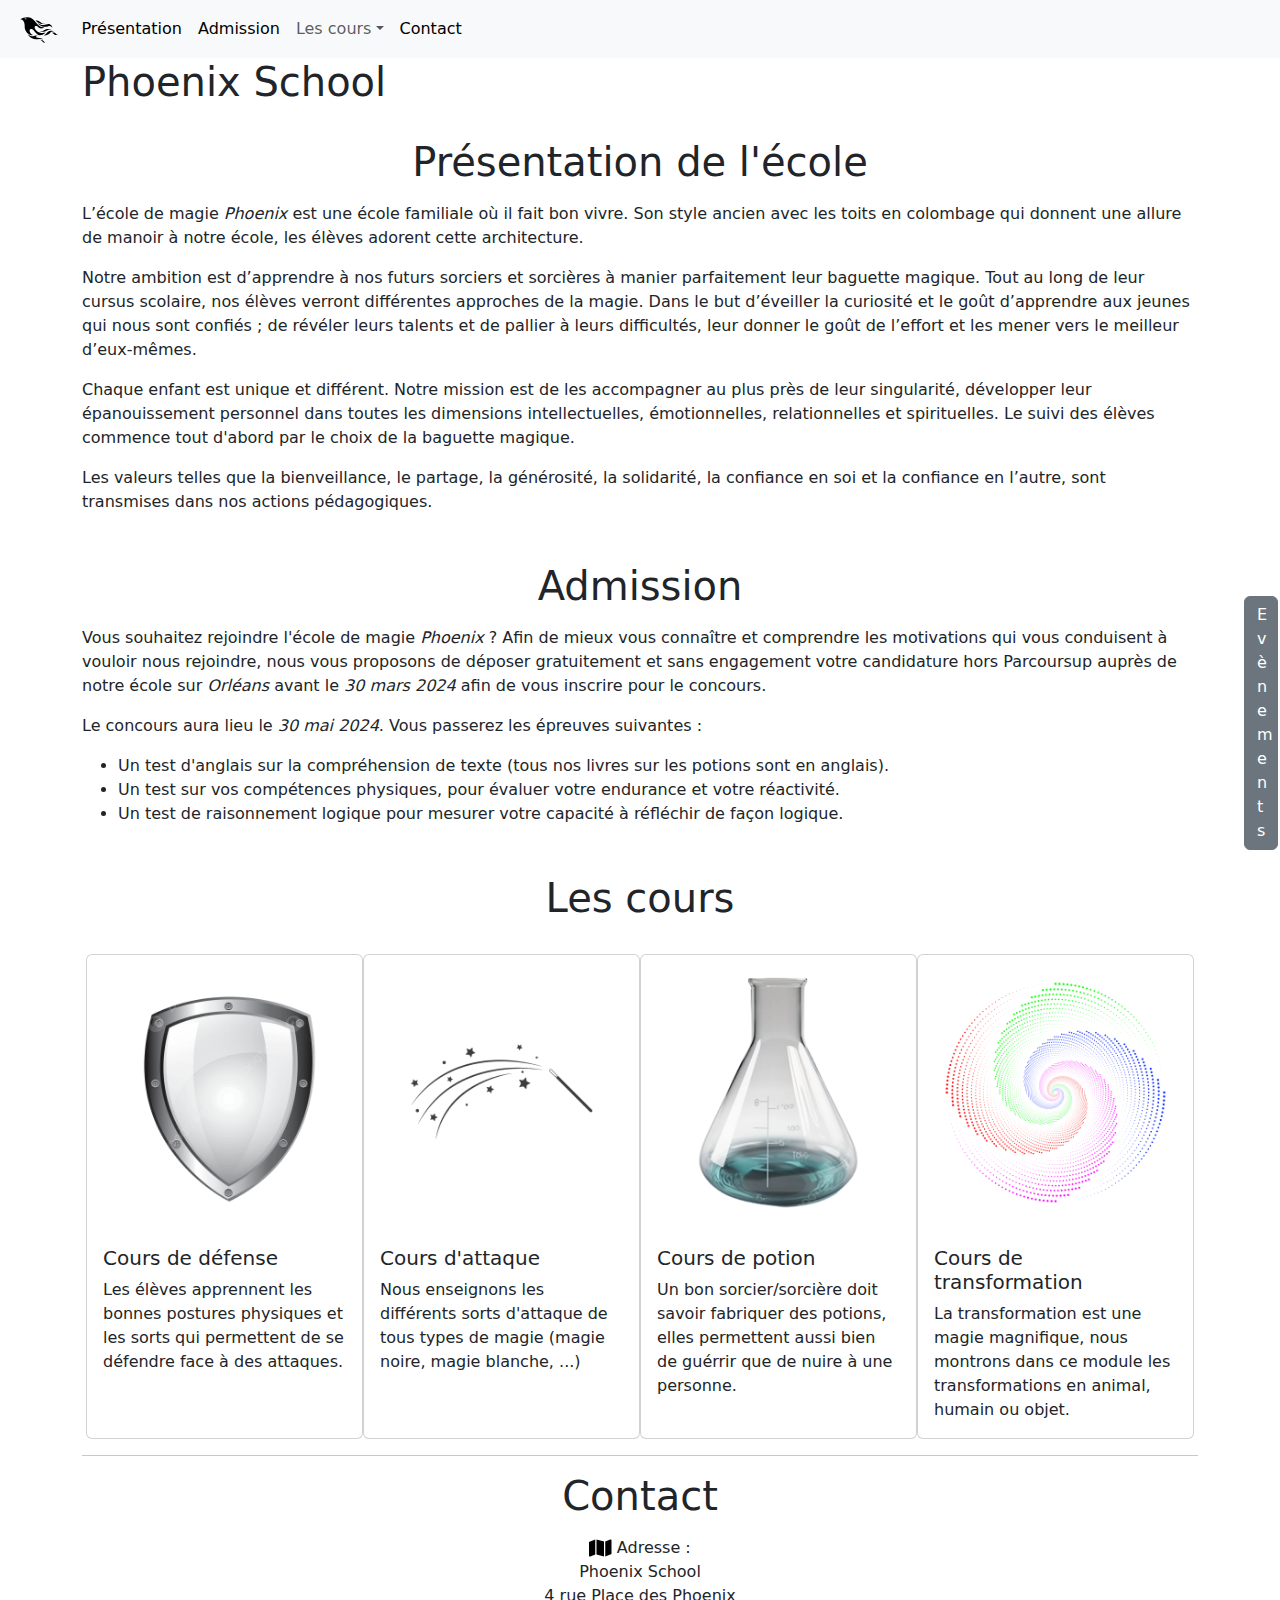
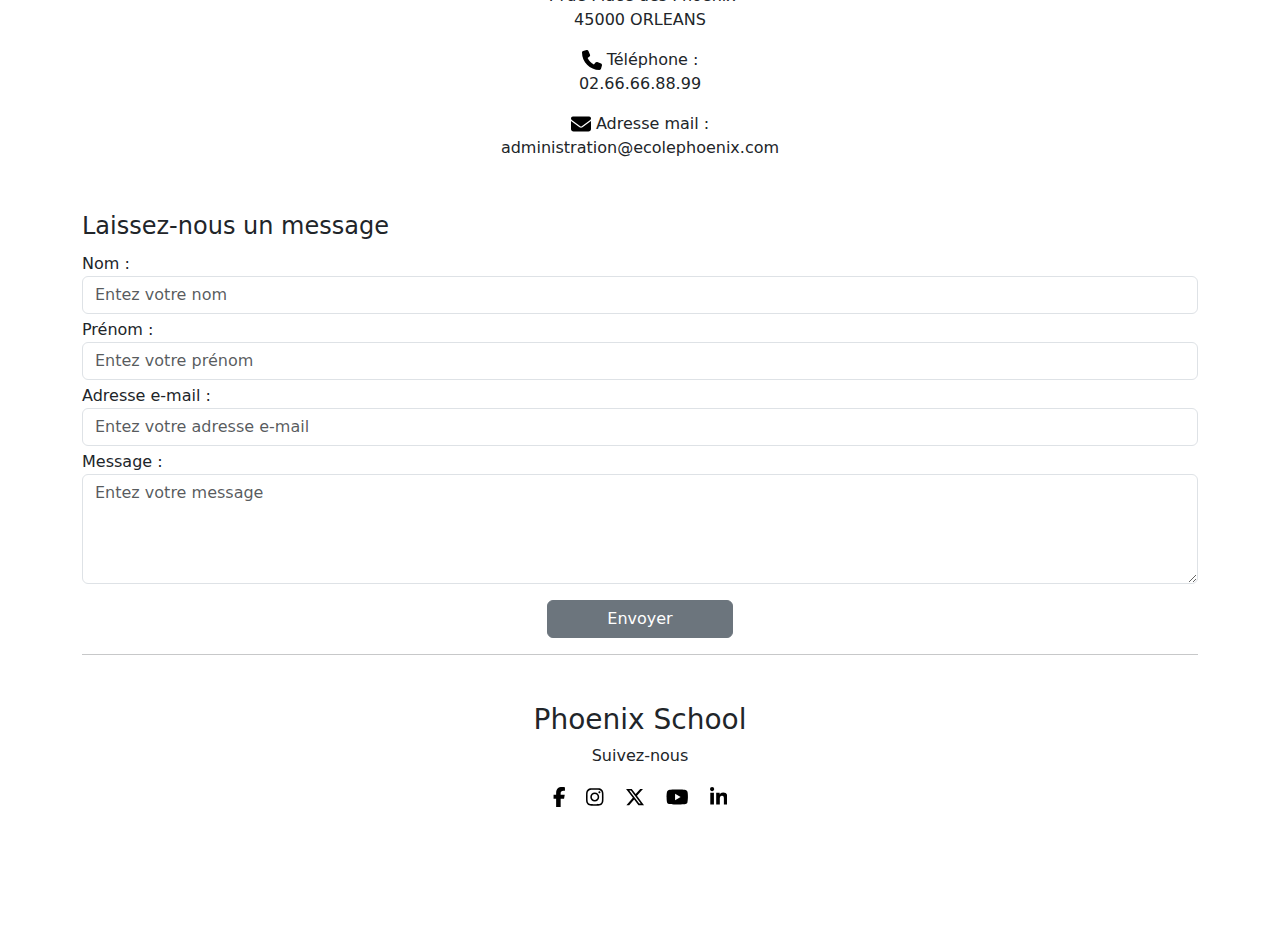
<file: index.html>
<!DOCTYPE html>
<html lang="fr">

<head>
    <meta charset="utf-8">
    <meta name="viewport" content="width=device-width, initial-scale=1.0">
    <meta name="author" content="Maxime Moutachy">
    <meta name="description"
        content="Vous pensez avoir un don pour la magie ? Venez vous formez chez Phoenix School à Orléans, la première école de magie de France qui forme les meilleurs magiciens et magiciennes de France.">
    <meta name="keywords" content="Magie, Phoenix School, ORLEANS, école">

    <title>Orlins Phoenix School</title>

    <!-- Bootstrap CSS -->
    <link rel="stylesheet" href="/assets/bootstrap.min.css" type="text/css" />
    <link rel="stylesheet" href="/css/stylesIndex.css">
</head>

<body>

    <!-- Header -->

    <header>
        <nav class="navbar sticky-top navbar-expand-lg bg-body-tertiary">
            <div class="container-fluid">
                <a class="navbar-brand mx-2" href="#">
                    <svg xmlns="http://www.w3.org/2000/svg" height="30px" viewBox="0 0 640 512"
                        alt="Logo de l'école"><!--!Font Awesome Free 6.5.1 by @fontawesome - https://fontawesome.com License - https://fontawesome.com/license/free Copyright 2024 Fonticons, Inc.-->
                        <path
                            d="M212.9 344.3c3.8-.1 22.8-1.4 25.6-2.2-2.4-2.6-43.6-1-68-49.6-4.3-8.6-7.5-17.6-6.4-27.6 2.9-25.5 32.9-30 52-18.5 36 21.6 63.3 91.3 113.7 97.5 37 4.5 84.6-17 108.2-45.4-.6-.1-.8-.2-1-.1-.4 .1-.8 .2-1.1 .3-33.3 12.1-94.3 9.7-134.7-14.8-37.6-22.8-53.1-58.7-51.8-74.6 1.8-21.3 22.9-23.2 35.9-19.6 14.4 3.9 24.4 17.6 38.9 27.4 15.6 10.4 32.9 13.7 51.3 10.3 14.9-2.7 34.4-12.3 36.5-14.5-1.1-.1-1.8-.1-2.5-.2-6.2-.6-12.4-.8-18.5-1.7C279.8 194.5 262.1 47.4 138.5 37.9 94.2 34.5 39.1 46 2.2 72.9c-.8 .6-1.5 1.2-2.2 1.8 .1 .2 .1 .3 .2 .5 .8 0 1.6-.1 2.4-.2 6.3-1 12.5-.8 18.7 .3 23.8 4.3 47.7 23.1 55.9 76.5 5.3 34.3-.7 50.8 8 86.1 19 77.1 91 107.6 127.7 106.4zM75.3 64.9c-.9-1-.9-1.2-1.3-2 12.1-2.6 24.2-4.1 36.6-4.8-1.1 14.7-22.2 21.3-35.3 6.8zm196.9 350.5c-42.8 1.2-92-26.7-123.5-61.4-4.6-5-16.8-20.2-18.6-23.4l.4-.4c6.6 4.1 25.7 18.6 54.8 27 24.2 7 48.1 6.3 71.6-3.3 22.7-9.3 41-.5 43.1 2.9-18.5 3.8-20.1 4.4-24 7.9-5.1 4.4-4.6 11.7 7 17.2 26.2 12.4 63-2.8 97.2 25.4 2.4 2 8.1 7.8 10.1 10.7-.1 .2-.3 .3-.4 .5-4.8-1.5-16.4-7.5-40.2-9.3-24.7-2-46.3 5.3-77.5 6.2zm174.8-252c16.4-5.2 41.3-13.4 66.5-3.3 16.1 6.5 26.2 18.7 32.1 34.6 3.5 9.4 5.1 19.7 5.1 28.7-.2 0-.4 0-.6 .1-.2-.4-.4-.9-.5-1.3-5-22-29.9-43.8-67.6-29.9-50.2 18.6-130.4 9.7-176.9-48-.7-.9-2.4-1.7-1.3-3.2 .1-.2 2.1 .6 3 1.3 18.1 13.4 38.3 21.9 60.3 26.2 30.5 6.1 54.6 2.9 79.9-5.2zm102.7 117.5c-32.4 .2-33.8 50.1-103.6 64.4-18.2 3.7-38.7 4.6-44.9 4.2v-.4c2.8-1.5 14.7-2.6 29.7-16.6 7.9-7.3 15.3-15.1 22.8-22.9 19.5-20.2 41.4-42.2 81.9-39 23.1 1.8 29.3 8.2 36.1 12.7 .3 .2 .4 .5 .7 .9-.5 0-.7 .1-.9 0-7-2.7-14.3-3.3-21.8-3.3zm-12.3-24.1c-.1 .2-.1 .4-.2 .6-28.9-4.4-48-7.9-68.5 4-17 9.9-31.4 20.5-62 24.4-27.1 3.4-45.1 2.4-66.1-8-.3-.2-.6-.4-1-.6 0-.2 .1-.3 .1-.5 24.9 3.8 36.4 5.1 55.5-5.8 22.3-12.9 40.1-26.6 71.3-31 29.6-4.1 51.3 2.5 70.9 16.9zM268.6 97.3c-.6-.6-1.1-1.2-2.1-2.3 7.6 0 29.7-1.2 53.4 8.4 19.7 8 32.2 21 50.2 32.9 11.1 7.3 23.4 9.3 36.4 8.1 4.3-.4 8.5-1.2 12.8-1.7 .4-.1 .9 0 1.5 .3-.6 .4-1.2 .9-1.8 1.2-8.1 4-16.7 6.3-25.6 7.1-26.1 2.6-50.3-3.7-73.4-15.4-19.3-9.9-36.4-22.9-51.4-38.6zM640 335.7c-3.5 3.1-22.7 11.6-42.7 5.3-12.3-3.9-19.5-14.9-31.6-24.1-10-7.6-20.9-7.9-28.1-8.4 .6-.8 .9-1.2 1.2-1.4 14.8-9.2 30.5-12.2 47.3-6.5 12.5 4.2 19.2 13.5 30.4 24.2 10.8 10.4 21 9.9 23.1 10.5 .1-.1 .2 0 .4 .4zm-212.5 137c2.2 1.2 1.6 1.5 1.5 2-18.5-1.4-33.9-7.6-46.8-22.2-21.8-24.7-41.7-27.9-48.6-29.7 .5-.2 .8-.4 1.1-.4 13.1 .1 26.1 .7 38.9 3.9 25.3 6.4 35 25.4 41.6 35.3 3.2 4.8 7.3 8.3 12.3 11.1z" />
                    </svg>
                </a>
                <button class="navbar-toggler mx-2" type="button" data-bs-toggle="collapse"
                    data-bs-target="#navbarSupportedContent" aria-controls="navbarSupportedContent"
                    aria-expanded="false" aria-label="Toggle navigation">
                    <span class="navbar-toggler-icon"></span>
                </button>
                <div class="collapse navbar-collapse mx-2" id="navbarSupportedContent">
                    <ul class="navbar-nav me-auto mb- mb-lg-0">
                        <li class="nav-item">
                            <a class="nav-link active" aria-current="page" href="#presentation">Présentation</a>
                        </li>
                        <li class="nav-item">
                            <a class="nav-link active" aria-current="page" href="#admission">Admission</a>
                        </li>
                        <li class="nav-item dropdown">
                            <a class="nav-link dropdown-toggle" href="#cours" role="button" data-bs-toggle="dropdown"
                                aria-expanded="false">Les cours</a>
                            <ul class="dropdown-menu">
                                <li><a class="dropdown-item" href="#defense">Cours de défense</a></li>
                                <li><a class="dropdown-item" href="#attaque">Cours d'attaque</a></li>
                                <li><a class="dropdown-item" href="#potion">Cours de potion</a></li>
                                <li><a class="dropdown-item" href="#transformation">Cours de transformation</a>
                                </li>
                            </ul>
                        </li>
                        <li class="nav-item">
                            <a class="nav-link active" aria-current="page" href="#contact">Contact</a>
                        </li>
                    </ul>
                </div>
            </div>
        </nav>
    </header>


    <!-- Main -->

    <main class="container">

        <h1 class="nomEcole">Phoenix School</h1>

        <!-- Présentation -->

        <section id="presentation" class="row my-3">

            <h1 class="text-center my-3">Présentation de l'école</h1>

            <p>L’école de magie <em class="phoenixPara">Phoenix</em> est une école familiale où il fait bon vivre. Son style ancien avec les toits en
                colombage qui donnent une allure de manoir à notre école, les élèves adorent cette architecture.</p>
            <p>Notre ambition est d’apprendre à nos futurs sorciers et sorcières à manier parfaitement leur baguette
                magique. Tout au long de leur cursus
                scolaire, nos élèves verront différentes approches de la magie. Dans le but d’éveiller la curiosité et
                le goût d’apprendre aux jeunes qui
                nous sont confiés ; de révéler leurs talents et de pallier à leurs difficultés, leur donner le goût de
                l’effort et les mener vers le meilleur
                d’eux-mêmes.</p>
            <p>Chaque enfant est unique et différent. Notre mission est de les accompagner au plus près de leur
                singularité, développer leur épanouissement
                personnel dans toutes les dimensions intellectuelles, émotionnelles, relationnelles et spirituelles. Le
                suivi des élèves commence tout
                d'abord par le choix de la baguette magique.</p>
            <p>Les valeurs telles que la bienveillance, le partage, la générosité, la solidarité, la confiance en soi et
                la confiance en l’autre, sont transmises dans nos
                actions pédagogiques.</p>

        </section>

        <!-- Admission -->

        <section id="admission" class="row my-3">

            <h1 class="text-center my-3">Admission</h1>

            <p>Vous souhaitez rejoindre l'école de magie <em class="phoenixPara">Phoenix</em> ?
                Afin de mieux vous connaître et comprendre les motivations qui vous conduisent à vouloir nous rejoindre,
                nous vous
                proposons de déposer gratuitement et sans engagement votre candidature hors Parcoursup auprès de notre
                école sur
                <em class="date">Orléans</em> avant le <em class="date">30 mars 2024</em>
                afin de vous inscrire pour le concours.</p>
            <p>Le concours aura lieu le <em class="date">30 mai 2024</em>. Vous passerez les épreuves suivantes :
            <ul class="px-5">
                <li>
                    Un test d'anglais sur la compréhension de texte (tous nos livres sur les potions sont
                    en anglais).
                </li>
                <li>
                    Un test sur vos compétences physiques, pour évaluer votre endurance et votre réactivité.
                </li>
                <li>
                    Un test de raisonnement logique pour mesurer votre capacité à réfléchir de façon logique.
                </li>
            </ul>
            </p>

        </section>

        <!-- Les cours -->

        <section id="cours">
            <h1 class="text-center my-3">Les cours</h1>

            <div class="row mx-1">

                <div id="defense" class="card col-12 col-sm-5 col-lg-3 mt-3 mx-auto px-0">
                    <img src="./images/defense.png" class="card-img-top" alt="Image d'un bouclier">
                    <div class="card-body">
                        <h5 class="card-title">Cours de défense</h5>
                        <p class="card-text">Les élèves apprennent les bonnes postures physiques et les sorts qui
                            permettent de se défendre face à des
                            attaques.
                        </p>
                    </div>
                </div>

                <div id="attaque" class="card col-12 col-sm-5 col-lg-3 mt-3 mx-auto px-0">
                    <img src="./images/attaque.png" class="card-img-top"
                        alt="Image d'une baguette magique qui envoit un sort">
                    <div class="card-body">
                        <h5 class="card-title">Cours d'attaque</h5>
                        <p class="card-text">Nous enseignons les différents sorts d'attaque de tous types de magie
                            (magie noire, magie blanche, ...)</p>
                    </div>
                </div>

                <div id="potion" class="card col-12 col-sm-5 mt-3 col-lg-3 mx-auto px-0">
                    <img src="./images/potion.png" class="card-img-top img-fluid" alt="Image d'un erlenmeyer">
                    <div class="card-body">
                        <h5 class="card-title">Cours de potion</h5>
                        <p class="card-text">Un bon sorcier/sorcière doit savoir fabriquer des potions, elles
                            permettent aussi bien de guérrir que
                            de nuire à une personne.
                        </p>
                    </div>
                </div>


                <div id="transformation" class="card col-12 col-sm-5 col-lg-3 mt-3 mx-auto px-0">
                    <img src="./images/transformation.png" class="card-img-top col-6"
                        alt="Image d'une spirale colorée">
                    <div class="card-body">
                        <h5 class="card-title">Cours de transformation</h5>
                        <p class="card-text">La transformation est une magie magnifique, nous montrons dans ce
                            module les transformations en animal,
                            humain ou objet.
                        </p>
                    </div>
                </div>

            </div>

        </section>

        <!-- Contact -->
        <hr>
        <section id="contact">
            <h1 class="text-center my-3">Contact</h1>
            <div class="text-center mb-5">
                <p><svg xmlns="http://www.w3.org/2000/svg" height="20px" viewBox="0 0 576 512"
                        alt="Logo d'une carte"><!--!Font Awesome Free 6.5.1 by @fontawesome - https://fontawesome.com License - https://fontawesome.com/license/free Copyright 2024 Fonticons, Inc.-->
                        <path
                            d="M384 476.1L192 421.2V35.9L384 90.8V476.1zm32-1.2V88.4L543.1 37.5c15.8-6.3 32.9 5.3 32.9 22.3V394.6c0 9.8-6 18.6-15.1 22.3L416 474.8zM15.1 95.1L160 37.2V423.6L32.9 474.5C17.1 480.8 0 469.2 0 452.2V117.4c0-9.8 6-18.6 15.1-22.3z" />
                    </svg>
                    Adresse :<br>
                    Phoenix School<br>
                    4 rue Place des Phoenix<br>
                    45000 ORLEANS</p>
                <p><svg xmlns="http://www.w3.org/2000/svg" height="20px" viewBox="0 0 512 512"
                        alt="Logo d'un téléphone"><!--!Font Awesome Free 6.5.1 by @fontawesome - https://fontawesome.com License - https://fontawesome.com/license/free Copyright 2024 Fonticons, Inc.-->
                        <path
                            d="M164.9 24.6c-7.7-18.6-28-28.5-47.4-23.2l-88 24C12.1 30.2 0 46 0 64C0 311.4 200.6 512 448 512c18 0 33.8-12.1 38.6-29.5l24-88c5.3-19.4-4.6-39.7-23.2-47.4l-96-40c-16.3-6.8-35.2-2.1-46.3 11.6L304.7 368C234.3 334.7 177.3 277.7 144 207.3L193.3 167c13.7-11.2 18.4-30 11.6-46.3l-40-96z" />
                    </svg>
                    Téléphone :<br>
                    02.66.66.88.99</p>
                <p><svg xmlns="http://www.w3.org/2000/svg" height="20px" viewBox="0 0 512 512"
                        alt="Logo d'une enveloppe"><!--!Font Awesome Free 6.5.1 by @fontawesome - https://fontawesome.com License - https://fontawesome.com/license/free Copyright 2024 Fonticons, Inc.-->
                        <path
                            d="M48 64C21.5 64 0 85.5 0 112c0 15.1 7.1 29.3 19.2 38.4L236.8 313.6c11.4 8.5 27 8.5 38.4 0L492.8 150.4c12.1-9.1 19.2-23.3 19.2-38.4c0-26.5-21.5-48-48-48H48zM0 176V384c0 35.3 28.7 64 64 64H448c35.3 0 64-28.7 64-64V176L294.4 339.2c-22.8 17.1-54 17.1-76.8 0L0 176z" />
                    </svg>
                    Adresse mail :<br>
                    administration@ecolephoenix.com</p>
            </div>

            <form>
                <fieldset>
                    <legend>Laissez-nous un message</legend>
                    <div class="form-group text-center text-md-start">
                        <label for="nom">Nom :</label>
                        <input type="text" class="form-control" id="nom" placeholder="Entez votre nom">
                    </div>
                    <div class="form-group text-center text-md-start mt-1">
                        <label for="prenom">Prénom :</label>
                        <input type="text" class="form-control" id="prenom" placeholder="Entez votre prénom">
                    </div>
                    <div class="form-group text-center text-md-start mt-1">
                        <label for="email">Adresse e-mail :</label>
                        <input type="email" class="form-control" id="email" placeholder="Entez votre adresse e-mail">
                    </div>
                    <div class="form-group text-center text-md-start mt-1">
                        <label for="message">Message :</label>
                        <textarea class="form-control" id="message" rows="4"
                            placeholder="Entez votre message"></textarea>
                    </div>
                    <div class="d-grid gap-2 col-2 mx-auto pt-3">
                        <button type="button" class="btn btn-secondary">Envoyer</button>
                    </div>
                    

                </fieldset>
            </form>

        </section>
        <hr>

    </main>

    <a href="/evenements.html"><button type="button" class="btn btn-secondary" id="pub">Evènements</button></a>
    

    <!-- Footer -->

    <footer class="my-5">
        <div class="container">
            <div>
                <h3 class="text-center phoenixFooter">Phoenix School</h3>
                <p class="text-center">Suivez-nous</p>
            </div>
            <div class="row-fluid text-center">
                <a id="facebook" class="mx-2" href="https://www.facebook.com" target="_blank">
                    <svg xmlns="http://www.w3.org/2000/svg" height="20px" alt="logo facebook"
                        viewBox="0 0 320 512"><!--!Font Awesome Free 6.5.1 by @fontawesome - https://fontawesome.com License - https://fontawesome.com/license/free Copyright 2024 Fonticons, Inc.-->
                        <path fill="black"
                            d="M80 299.3V512H196V299.3h86.5l18-97.8H196V166.9c0-51.7 20.3-71.5 72.7-71.5c16.3 0 29.4 .4 37 1.2V7.9C291.4 4 256.4 0 236.2 0C129.3 0 80 50.5 80 159.4v42.1H14v97.8H80z" />
                    </svg>
                </a>
                <a id="insta" class="mx-2" href="https://www.instagram.com" target="_blank">
                    <svg xmlns="http://www.w3.org/2000/svg" height="20px" alt="logo instagram"
                        viewBox="0 0 448 512"><!--!Font Awesome Free 6.5.1 by @fontawesome - https://fontawesome.com License - https://fontawesome.com/license/free Copyright 2024 Fonticons, Inc.-->
                        <path fill="black"
                            d="M224.1 141c-63.6 0-114.9 51.3-114.9 114.9s51.3 114.9 114.9 114.9S339 319.5 339 255.9 287.7 141 224.1 141zm0 189.6c-41.1 0-74.7-33.5-74.7-74.7s33.5-74.7 74.7-74.7 74.7 33.5 74.7 74.7-33.6 74.7-74.7 74.7zm146.4-194.3c0 14.9-12 26.8-26.8 26.8-14.9 0-26.8-12-26.8-26.8s12-26.8 26.8-26.8 26.8 12 26.8 26.8zm76.1 27.2c-1.7-35.9-9.9-67.7-36.2-93.9-26.2-26.2-58-34.4-93.9-36.2-37-2.1-147.9-2.1-184.9 0-35.8 1.7-67.6 9.9-93.9 36.1s-34.4 58-36.2 93.9c-2.1 37-2.1 147.9 0 184.9 1.7 35.9 9.9 67.7 36.2 93.9s58 34.4 93.9 36.2c37 2.1 147.9 2.1 184.9 0 35.9-1.7 67.7-9.9 93.9-36.2 26.2-26.2 34.4-58 36.2-93.9 2.1-37 2.1-147.8 0-184.8zM398.8 388c-7.8 19.6-22.9 34.7-42.6 42.6-29.5 11.7-99.5 9-132.1 9s-102.7 2.6-132.1-9c-19.6-7.8-34.7-22.9-42.6-42.6-11.7-29.5-9-99.5-9-132.1s-2.6-102.7 9-132.1c7.8-19.6 22.9-34.7 42.6-42.6 29.5-11.7 99.5-9 132.1-9s102.7-2.6 132.1 9c19.6 7.8 34.7 22.9 42.6 42.6 11.7 29.5 9 99.5 9 132.1s2.7 102.7-9 132.1z" />
                    </svg>
                </a>
                <a id="twitter" class="mx-2" href="https://twitter.com" target="_blank">
                    <svg xmlns="http://www.w3.org/2000/svg" height="20px" alt="logo twitter"
                        viewBox="0 0 512 512"><!--!Font Awesome Free 6.5.1 by @fontawesome - https://fontawesome.com License - https://fontawesome.com/license/free Copyright 2024 Fonticons, Inc.-->
                        <path fill="black"
                            d="M389.2 48h70.6L305.6 224.2 487 464H345L233.7 318.6 106.5 464H35.8L200.7 275.5 26.8 48H172.4L272.9 180.9 389.2 48zM364.4 421.8h39.1L151.1 88h-42L364.4 421.8z" />
                    </svg>
                </a>
                <a id="youtube" class="mx-2" href="https://www.youtube.com" target="_blank">
                    <svg xmlns="http://www.w3.org/2000/svg" height="20px" alt="logo youtube"
                        viewBox="0 0 576 512"><!--!Font Awesome Free 6.5.1 by @fontawesome - https://fontawesome.com License - https://fontawesome.com/license/free Copyright 2024 Fonticons, Inc.-->
                        <path fill="black"
                            d="M549.7 124.1c-6.3-23.7-24.8-42.3-48.3-48.6C458.8 64 288 64 288 64S117.2 64 74.6 75.5c-23.5 6.3-42 24.9-48.3 48.6-11.4 42.9-11.4 132.3-11.4 132.3s0 89.4 11.4 132.3c6.3 23.7 24.8 41.5 48.3 47.8C117.2 448 288 448 288 448s170.8 0 213.4-11.5c23.5-6.3 42-24.2 48.3-47.8 11.4-42.9 11.4-132.3 11.4-132.3s0-89.4-11.4-132.3zm-317.5 213.5V175.2l142.7 81.2-142.7 81.2z" />
                    </svg>
                </a>
                <a id="linkedin" class="mx-2" href="https://fr.linkedin.com" target="_blank">
                    <svg xmlns="http://www.w3.org/2000/svg" height="20px" alt="logo linkedin"
                        viewBox="0 0 448 512"><!--!Font Awesome Free 6.5.1 by @fontawesome - https://fontawesome.com License - https://fontawesome.com/license/free Copyright 2024 Fonticons, Inc.-->
                        <path fill="black"
                            d="M100.3 448H7.4V148.9h92.9zM53.8 108.1C24.1 108.1 0 83.5 0 53.8a53.8 53.8 0 0 1 107.6 0c0 29.7-24.1 54.3-53.8 54.3zM447.9 448h-92.7V302.4c0-34.7-.7-79.2-48.3-79.2-48.3 0-55.7 37.7-55.7 76.7V448h-92.8V148.9h89.1v40.8h1.3c12.4-23.5 42.7-48.3 87.9-48.3 94 0 111.3 61.9 111.3 142.3V448z" />
                    </svg>
                </a>
            </div>
        </div>
    </footer>

    <!-- Bootstrap JS -->

    <script src="/assets/bootstrap.bundle.min.js"></script>

</body>

</html>
</file>
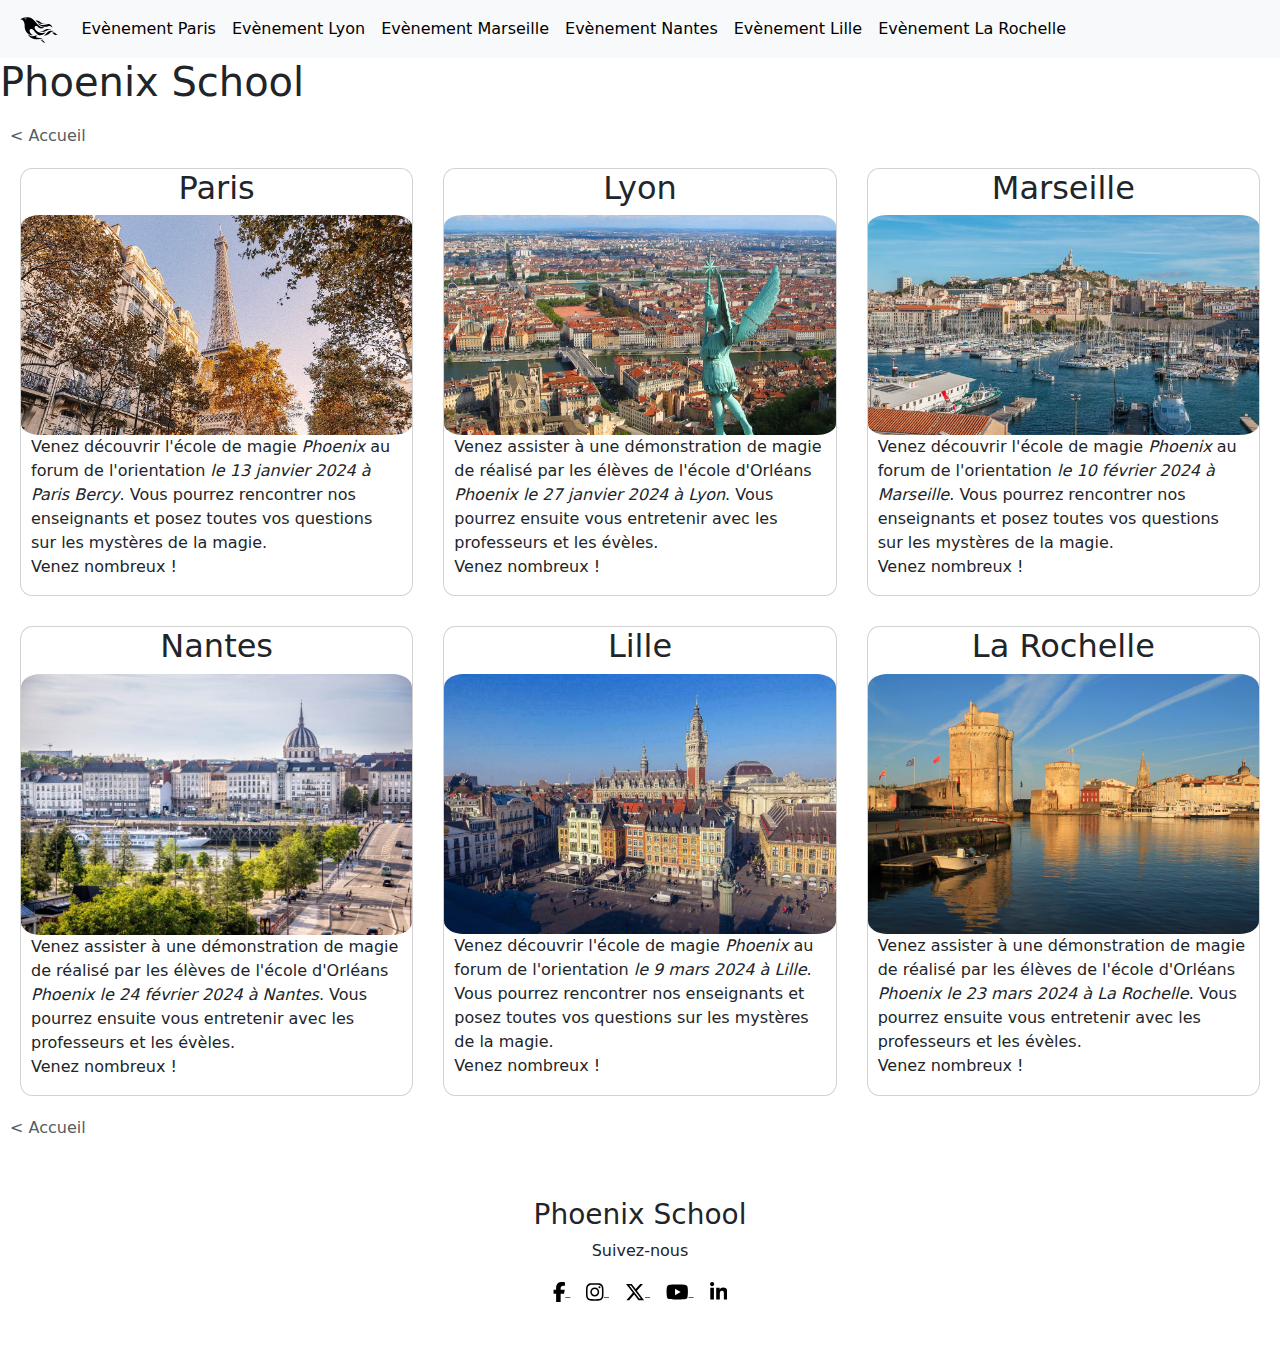
<file: evenements.html>
<!DOCTYPE html>
<html lang="fr">

<head>
    <meta charset="utf-8">
    <meta name="viewport" content="width=device-width, initial-scale=1.0">
    <meta name="author" content="Maxime Moutachy">
    <meta name="description"
        content="Venez découvrir l'école Phoenix School d'Orléans. Nous serons présents dans les forums d'orientation dans plusieurs villes de France.">
    <meta name="keywords" content="Phoenix School, ORLEANS, Paris, Lyon, Marseille">

    <title>Orlins Phoenix School</title>

    <!-- Bootstrap CSS -->
    <link rel="stylesheet" href="/assets/bootstrap.min.css" type="text/css" />
    <link rel="stylesheet" href="/css/stylesEvenements.css">
</head>

<body>

    <!-- Header -->

    <header>
        <nav class="navbar sticky-top navbar-expand-lg bg-body-tertiary">
            <div class="container-fluid">
                <a class="navbar-brand mx-2" href="/index.html">
                    <svg xmlns="http://www.w3.org/2000/svg" height="30px" viewBox="0 0 640 512"
                        alt="Logo de l'école"><!--!Font Awesome Free 6.5.1 by @fontawesome - https://fontawesome.com License - https://fontawesome.com/license/free Copyright 2024 Fonticons, Inc.-->
                        <path
                            d="M212.9 344.3c3.8-.1 22.8-1.4 25.6-2.2-2.4-2.6-43.6-1-68-49.6-4.3-8.6-7.5-17.6-6.4-27.6 2.9-25.5 32.9-30 52-18.5 36 21.6 63.3 91.3 113.7 97.5 37 4.5 84.6-17 108.2-45.4-.6-.1-.8-.2-1-.1-.4 .1-.8 .2-1.1 .3-33.3 12.1-94.3 9.7-134.7-14.8-37.6-22.8-53.1-58.7-51.8-74.6 1.8-21.3 22.9-23.2 35.9-19.6 14.4 3.9 24.4 17.6 38.9 27.4 15.6 10.4 32.9 13.7 51.3 10.3 14.9-2.7 34.4-12.3 36.5-14.5-1.1-.1-1.8-.1-2.5-.2-6.2-.6-12.4-.8-18.5-1.7C279.8 194.5 262.1 47.4 138.5 37.9 94.2 34.5 39.1 46 2.2 72.9c-.8 .6-1.5 1.2-2.2 1.8 .1 .2 .1 .3 .2 .5 .8 0 1.6-.1 2.4-.2 6.3-1 12.5-.8 18.7 .3 23.8 4.3 47.7 23.1 55.9 76.5 5.3 34.3-.7 50.8 8 86.1 19 77.1 91 107.6 127.7 106.4zM75.3 64.9c-.9-1-.9-1.2-1.3-2 12.1-2.6 24.2-4.1 36.6-4.8-1.1 14.7-22.2 21.3-35.3 6.8zm196.9 350.5c-42.8 1.2-92-26.7-123.5-61.4-4.6-5-16.8-20.2-18.6-23.4l.4-.4c6.6 4.1 25.7 18.6 54.8 27 24.2 7 48.1 6.3 71.6-3.3 22.7-9.3 41-.5 43.1 2.9-18.5 3.8-20.1 4.4-24 7.9-5.1 4.4-4.6 11.7 7 17.2 26.2 12.4 63-2.8 97.2 25.4 2.4 2 8.1 7.8 10.1 10.7-.1 .2-.3 .3-.4 .5-4.8-1.5-16.4-7.5-40.2-9.3-24.7-2-46.3 5.3-77.5 6.2zm174.8-252c16.4-5.2 41.3-13.4 66.5-3.3 16.1 6.5 26.2 18.7 32.1 34.6 3.5 9.4 5.1 19.7 5.1 28.7-.2 0-.4 0-.6 .1-.2-.4-.4-.9-.5-1.3-5-22-29.9-43.8-67.6-29.9-50.2 18.6-130.4 9.7-176.9-48-.7-.9-2.4-1.7-1.3-3.2 .1-.2 2.1 .6 3 1.3 18.1 13.4 38.3 21.9 60.3 26.2 30.5 6.1 54.6 2.9 79.9-5.2zm102.7 117.5c-32.4 .2-33.8 50.1-103.6 64.4-18.2 3.7-38.7 4.6-44.9 4.2v-.4c2.8-1.5 14.7-2.6 29.7-16.6 7.9-7.3 15.3-15.1 22.8-22.9 19.5-20.2 41.4-42.2 81.9-39 23.1 1.8 29.3 8.2 36.1 12.7 .3 .2 .4 .5 .7 .9-.5 0-.7 .1-.9 0-7-2.7-14.3-3.3-21.8-3.3zm-12.3-24.1c-.1 .2-.1 .4-.2 .6-28.9-4.4-48-7.9-68.5 4-17 9.9-31.4 20.5-62 24.4-27.1 3.4-45.1 2.4-66.1-8-.3-.2-.6-.4-1-.6 0-.2 .1-.3 .1-.5 24.9 3.8 36.4 5.1 55.5-5.8 22.3-12.9 40.1-26.6 71.3-31 29.6-4.1 51.3 2.5 70.9 16.9zM268.6 97.3c-.6-.6-1.1-1.2-2.1-2.3 7.6 0 29.7-1.2 53.4 8.4 19.7 8 32.2 21 50.2 32.9 11.1 7.3 23.4 9.3 36.4 8.1 4.3-.4 8.5-1.2 12.8-1.7 .4-.1 .9 0 1.5 .3-.6 .4-1.2 .9-1.8 1.2-8.1 4-16.7 6.3-25.6 7.1-26.1 2.6-50.3-3.7-73.4-15.4-19.3-9.9-36.4-22.9-51.4-38.6zM640 335.7c-3.5 3.1-22.7 11.6-42.7 5.3-12.3-3.9-19.5-14.9-31.6-24.1-10-7.6-20.9-7.9-28.1-8.4 .6-.8 .9-1.2 1.2-1.4 14.8-9.2 30.5-12.2 47.3-6.5 12.5 4.2 19.2 13.5 30.4 24.2 10.8 10.4 21 9.9 23.1 10.5 .1-.1 .2 0 .4 .4zm-212.5 137c2.2 1.2 1.6 1.5 1.5 2-18.5-1.4-33.9-7.6-46.8-22.2-21.8-24.7-41.7-27.9-48.6-29.7 .5-.2 .8-.4 1.1-.4 13.1 .1 26.1 .7 38.9 3.9 25.3 6.4 35 25.4 41.6 35.3 3.2 4.8 7.3 8.3 12.3 11.1z" />
                    </svg>
                </a>
                <button class="navbar-toggler mx-2" type="button" data-bs-toggle="collapse"
                    data-bs-target="#navbarSupportedContent" aria-controls="navbarSupportedContent"
                    aria-expanded="false" aria-label="Toggle navigation">
                    <span class="navbar-toggler-icon"></span>
                </button>
                <div class="collapse navbar-collapse mx-2" id="navbarSupportedContent">
                    <ul class="navbar-nav me-auto mb- mb-lg-0">
                        <li class="nav-item">
                            <a class="nav-link active" aria-current="page" href="#paris">Evènement Paris</a>
                        </li>
                        <li class="nav-item">
                            <a class="nav-link active" aria-current="page" href="#lyon">Evènement Lyon</a>
                        </li>                        
                        <li class="nav-item">
                            <a class="nav-link active" aria-current="page" href="#marseille">Evènement Marseille</a>
                        </li>
                        <li class="nav-item">
                            <a class="nav-link active" aria-current="page" href="#nantes">Evènement Nantes</a>
                        </li>
                        <li class="nav-item">
                            <a class="nav-link active" aria-current="page" href="#lille">Evènement Lille</a>
                        </li>
                        <li class="nav-item">
                            <a class="nav-link active" aria-current="page" href="#laRochelle">Evènement La Rochelle</a>
                        </li>
                    </ul>
                </div>
            </div>
        </nav>
    </header>

    <!-- Main -->

    <main>

        <h1 class="nomEcole">Phoenix School</h1>

        <div class="accueil">
            <a href="/index.html">&lt; Accueil</a>
        </div>

        <section class="grid-container">
            <div class="grid-item">
                <div class="carte">
                    <div class="titre-carte">
                        <h2 id="paris">Paris</h2>
                    </div>
                    <div class="image-carte">
                        <img src="/images/Paris.jpg" alt="Photo de la ville de Paris">
                    </div>
                    <div class="texte-carte">
                        <p>Venez découvrir l'école de magie <em class="phoenixPara">Phoenix</em> au forum de l'orientation <em class="date">le 13 janvier 2024 à Paris Bercy</em>.
                            Vous pourrez rencontrer nos enseignants et posez toutes vos questions sur les mystères de la magie.
                            <br> Venez nombreux !
                        </p>
                    </div>
                </div>
            </div>
            <div class="grid-item">
                <div class="carte">
                    <div class="titre-carte">
                        <h2 id="lyon">Lyon</h2>
                    </div>
                    <div class="image-carte">
                        <img src="/images/Lyon.jpg" alt="Photo de la ville de Lyon">
                    </div>
                    <div class="texte-carte">
                        <p>Venez assister à une démonstration de magie de réalisé par les élèves de l'école d'Orléans <em class="phoenixPara">Phoenix</em> 
                            <em class="date">le 27 janvier 2024 à Lyon</em>. Vous pourrez ensuite vous entretenir avec les professeurs et les évèles.
                            <br>Venez nombreux !
                        </p>
                    </div>
                </div>
            </div>
            <div class="grid-item">
                <div class="carte">
                    <div class="titre-carte">
                        <h2 id="marseille">Marseille</h2>
                    </div>
                    <div class="image-carte">
                        <img src="/images/Marseille.jpg" alt="Photo de la ville de Marseille">
                    </div>
                    <div class="texte-carte">
                        <p>Venez découvrir l'école de magie <em class="phoenixPara">Phoenix</em> au forum de l'orientation <em class="date">le 10 février 2024 à Marseille</em>.
                            Vous pourrez rencontrer nos enseignants et posez toutes vos questions sur les mystères de la magie.
                            <br> Venez nombreux !
                        </p>
                    </div>
                </div>
            </div>
            <div class="grid-item">
                <div class="carte">
                    <div class="titre-carte">
                        <h2 id="nantes">Nantes</h2>
                    </div>
                    <div class="image-carte">
                        <img src="/images/Nantes.jpg" alt="Photo de la ville de Nantes">
                    </div>
                    <div class="texte-carte">
                        <p>Venez assister à une démonstration de magie de réalisé par les élèves de l'école d'Orléans <em class="phoenixPara">Phoenix</em> 
                            <em class="date">le 24 février 2024 à Nantes</em>. Vous pourrez ensuite vous entretenir avec les professeurs et les évèles.
                            <br>Venez nombreux !
                        </p>
                    </div>
                </div>
            </div>
            <div class="grid-item">
                <div class="carte">
                    <div class="titre-carte">
                        <h2 id="lille">Lille</h2>
                    </div>
                    <div class="image-carte">
                        <img src="/images/Lille.jpg" alt="Photo de la ville de Lille">
                    </div>
                    <div class="texte-carte">
                        <p>Venez découvrir l'école de magie <em class="phoenixPara">Phoenix</em> au forum de l'orientation <em class="date">le 9 mars 2024 à Lille</em>.
                            Vous pourrez rencontrer nos enseignants et posez toutes vos questions sur les mystères de la magie.
                            <br> Venez nombreux !
                        </p>
                    </div>
                </div>
            </div>
            <div class="grid-item">
                <div class="carte">
                    <div class="titre-carte">
                        <h2 id="laRochelle">La Rochelle</h2>
                    </div>
                    <div class="image-carte">
                        <img src="/images/LaRochelle.jpg" alt="Photo de la ville de La Rochelle">
                    </div>
                    <div class="texte-carte">
                        <p>Venez assister à une démonstration de magie de réalisé par les élèves de l'école d'Orléans <em class="phoenixPara">Phoenix</em> 
                            <em class="date">le 23 mars 2024 à La Rochelle</em>. Vous pourrez ensuite vous entretenir avec les professeurs et les évèles.
                            <br>Venez nombreux !
                        </p>
                    </div>
                </div>
            </div>
        </section>

        <div class="accueil">
            <a href="/index.html">&lt; Accueil</a>
        </div>

    </main>

    <!-- Footer -->

    <footer class="my-5">
        <div class="container">
            <div>
                <h3 class="text-center phoenixFooter">Phoenix School</h3>
                <p class="text-center">Suivez-nous</p>
            </div>
            <div class="row-fluid text-center">
                <a id="facebook" class="mx-2" href="https://www.facebook.com" target="_blank">
                    <svg xmlns="http://www.w3.org/2000/svg" height="20px" alt="logo facebook"
                        viewBox="0 0 320 512"><!--!Font Awesome Free 6.5.1 by @fontawesome - https://fontawesome.com License - https://fontawesome.com/license/free Copyright 2024 Fonticons, Inc.-->
                        <path fill="black"
                            d="M80 299.3V512H196V299.3h86.5l18-97.8H196V166.9c0-51.7 20.3-71.5 72.7-71.5c16.3 0 29.4 .4 37 1.2V7.9C291.4 4 256.4 0 236.2 0C129.3 0 80 50.5 80 159.4v42.1H14v97.8H80z" />
                    </svg>
                </a>
                <a id="insta" class="mx-2" href="https://www.instagram.com" target="_blank">
                    <svg xmlns="http://www.w3.org/2000/svg" height="20px" alt="logo instagram"
                        viewBox="0 0 448 512"><!--!Font Awesome Free 6.5.1 by @fontawesome - https://fontawesome.com License - https://fontawesome.com/license/free Copyright 2024 Fonticons, Inc.-->
                        <path fill="black"
                            d="M224.1 141c-63.6 0-114.9 51.3-114.9 114.9s51.3 114.9 114.9 114.9S339 319.5 339 255.9 287.7 141 224.1 141zm0 189.6c-41.1 0-74.7-33.5-74.7-74.7s33.5-74.7 74.7-74.7 74.7 33.5 74.7 74.7-33.6 74.7-74.7 74.7zm146.4-194.3c0 14.9-12 26.8-26.8 26.8-14.9 0-26.8-12-26.8-26.8s12-26.8 26.8-26.8 26.8 12 26.8 26.8zm76.1 27.2c-1.7-35.9-9.9-67.7-36.2-93.9-26.2-26.2-58-34.4-93.9-36.2-37-2.1-147.9-2.1-184.9 0-35.8 1.7-67.6 9.9-93.9 36.1s-34.4 58-36.2 93.9c-2.1 37-2.1 147.9 0 184.9 1.7 35.9 9.9 67.7 36.2 93.9s58 34.4 93.9 36.2c37 2.1 147.9 2.1 184.9 0 35.9-1.7 67.7-9.9 93.9-36.2 26.2-26.2 34.4-58 36.2-93.9 2.1-37 2.1-147.8 0-184.8zM398.8 388c-7.8 19.6-22.9 34.7-42.6 42.6-29.5 11.7-99.5 9-132.1 9s-102.7 2.6-132.1-9c-19.6-7.8-34.7-22.9-42.6-42.6-11.7-29.5-9-99.5-9-132.1s-2.6-102.7 9-132.1c7.8-19.6 22.9-34.7 42.6-42.6 29.5-11.7 99.5-9 132.1-9s102.7-2.6 132.1 9c19.6 7.8 34.7 22.9 42.6 42.6 11.7 29.5 9 99.5 9 132.1s2.7 102.7-9 132.1z" />
                    </svg>
                </a>
                <a id="twitter" class="mx-2" href="https://twitter.com" target="_blank">
                    <svg xmlns="http://www.w3.org/2000/svg" height="20px" alt="logo twitter"
                        viewBox="0 0 512 512"><!--!Font Awesome Free 6.5.1 by @fontawesome - https://fontawesome.com License - https://fontawesome.com/license/free Copyright 2024 Fonticons, Inc.-->
                        <path fill="black"
                            d="M389.2 48h70.6L305.6 224.2 487 464H345L233.7 318.6 106.5 464H35.8L200.7 275.5 26.8 48H172.4L272.9 180.9 389.2 48zM364.4 421.8h39.1L151.1 88h-42L364.4 421.8z" />
                    </svg>
                </a>
                <a id="youtube" class="mx-2" href="https://www.youtube.com" target="_blank">
                    <svg xmlns="http://www.w3.org/2000/svg" height="20px" alt="logo youtube"
                        viewBox="0 0 576 512"><!--!Font Awesome Free 6.5.1 by @fontawesome - https://fontawesome.com License - https://fontawesome.com/license/free Copyright 2024 Fonticons, Inc.-->
                        <path fill="black"
                            d="M549.7 124.1c-6.3-23.7-24.8-42.3-48.3-48.6C458.8 64 288 64 288 64S117.2 64 74.6 75.5c-23.5 6.3-42 24.9-48.3 48.6-11.4 42.9-11.4 132.3-11.4 132.3s0 89.4 11.4 132.3c6.3 23.7 24.8 41.5 48.3 47.8C117.2 448 288 448 288 448s170.8 0 213.4-11.5c23.5-6.3 42-24.2 48.3-47.8 11.4-42.9 11.4-132.3 11.4-132.3s0-89.4-11.4-132.3zm-317.5 213.5V175.2l142.7 81.2-142.7 81.2z" />
                    </svg>
                </a>
                <a id="linkedin" class="mx-2" href="https://fr.linkedin.com" target="_blank">
                    <svg xmlns="http://www.w3.org/2000/svg" height="20px" alt="logo linkedin"
                        viewBox="0 0 448 512"><!--!Font Awesome Free 6.5.1 by @fontawesome - https://fontawesome.com License - https://fontawesome.com/license/free Copyright 2024 Fonticons, Inc.-->
                        <path fill="black"
                            d="M100.3 448H7.4V148.9h92.9zM53.8 108.1C24.1 108.1 0 83.5 0 53.8a53.8 53.8 0 0 1 107.6 0c0 29.7-24.1 54.3-53.8 54.3zM447.9 448h-92.7V302.4c0-34.7-.7-79.2-48.3-79.2-48.3 0-55.7 37.7-55.7 76.7V448h-92.8V148.9h89.1v40.8h1.3c12.4-23.5 42.7-48.3 87.9-48.3 94 0 111.3 61.9 111.3 142.3V448z" />
                    </svg>
                </a>
            </div>
        </div>
    </footer>

    <!-- Bootstrap JS -->

    <script src="/assets/bootstrap.bundle.min.js"></script>
    
</body>
</file>
<file: css/stylesIndex.css>
#pub {
    width: 1px;
    word-wrap: break-word;
    white-space: pre-wrap;
    padding-right: 20px;
    position: sticky;
    bottom: 50px;
    float: right;
    right: 2px;
}

a{
    text-decoration: none;
}
</file>
<file: css/stylesEvenements.css>
.accueil{
    padding: 10px;
}
.accueil a{
    text-decoration: none;
    color: #575b5e;
}

.grid-container{
    display: grid;
    grid-template-columns: 1fr;
    grid-gap: 10px;
}

.carte{
    width: auto;

    border: solid 1px #d2d2d2;
    border-radius: 3%;
}

.titre-carte{
    text-align: center;
}

.image-carte img{
    width: 100%;
    border-radius: 5%;
}

.texte-carte{
    margin-left: 10px;
    margin-right: 10px;
}

.grid-item{
    padding: 10px;
}

/*média query*/

@media (min-width : 481px) {
    .grid-container{
        grid-template-columns: 1fr 1fr;
        padding-left: 10px;
        padding-right: 10px;
    }

    .carte{
        height: 100%;
    }
    
}

@media (min-width : 850px) {
    .grid-container{
        grid-template-columns: 1fr 1fr 1fr;
    }
    
}
</file>
